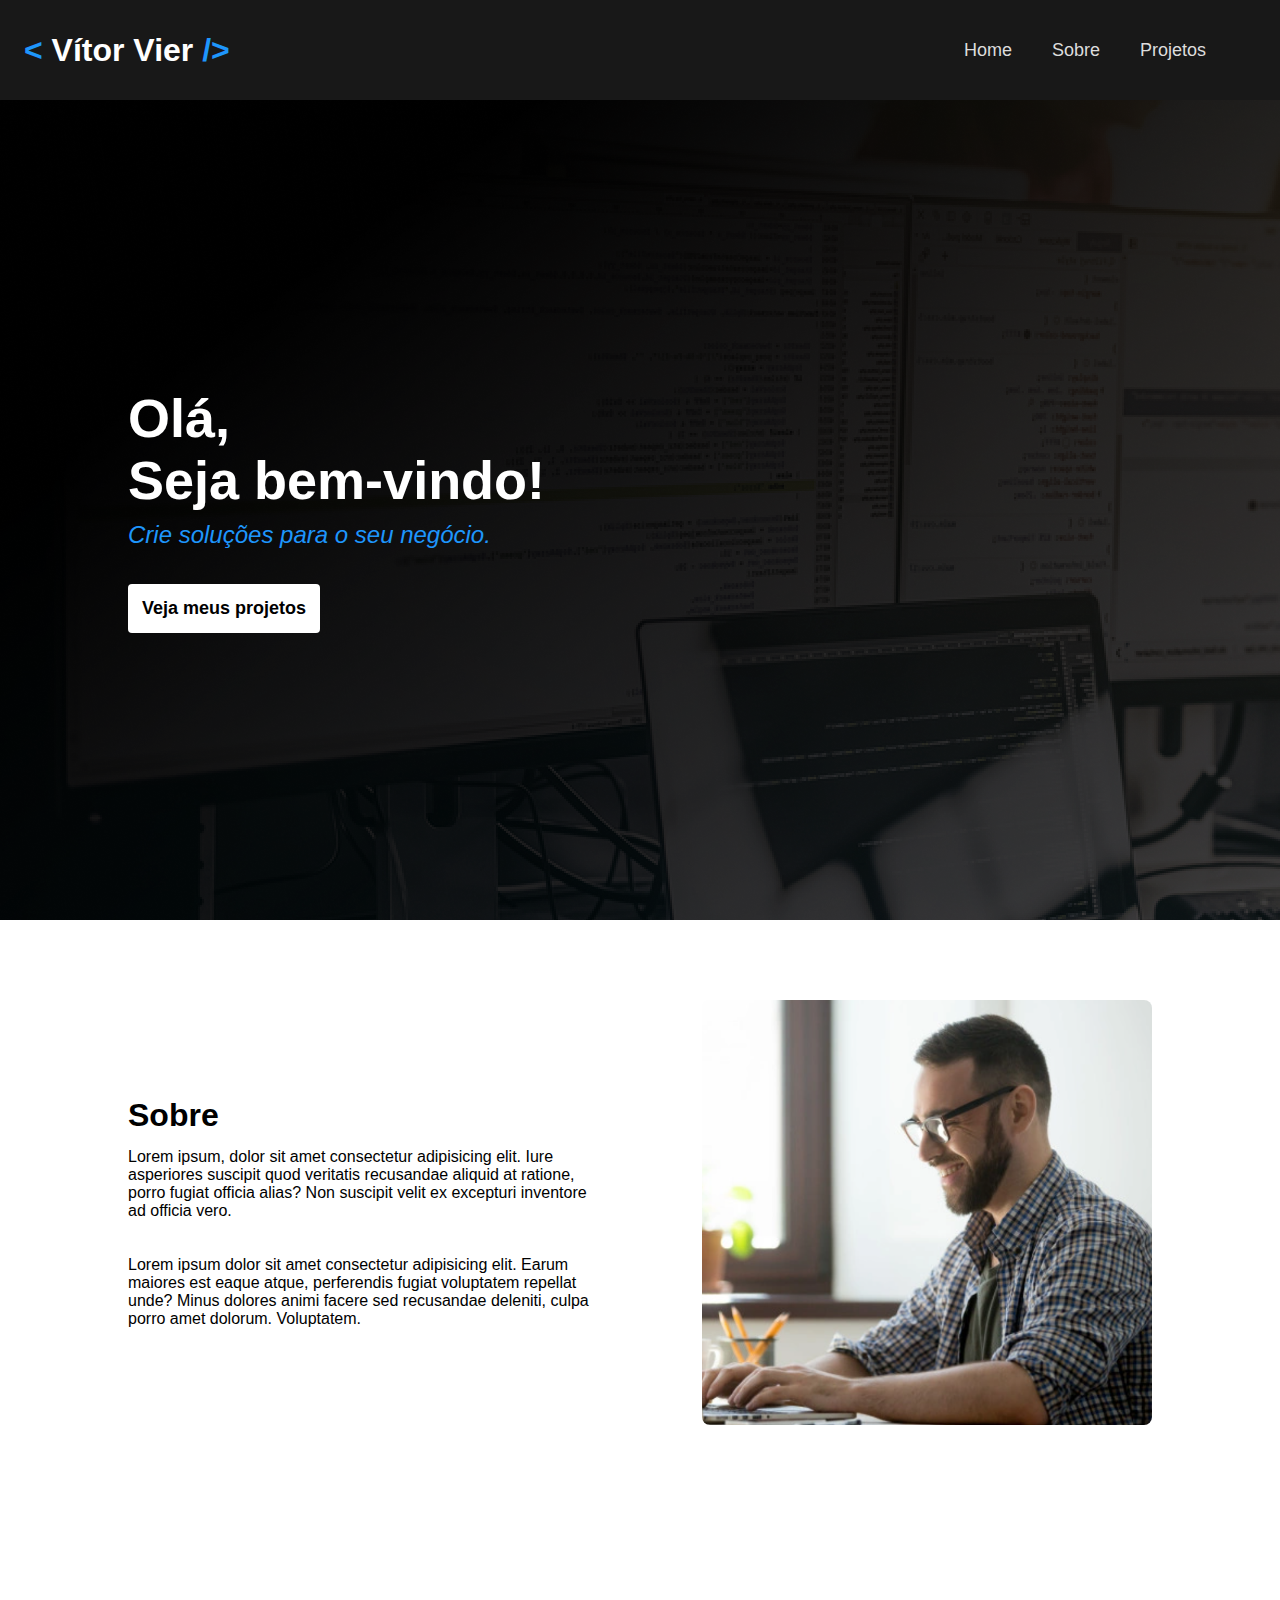
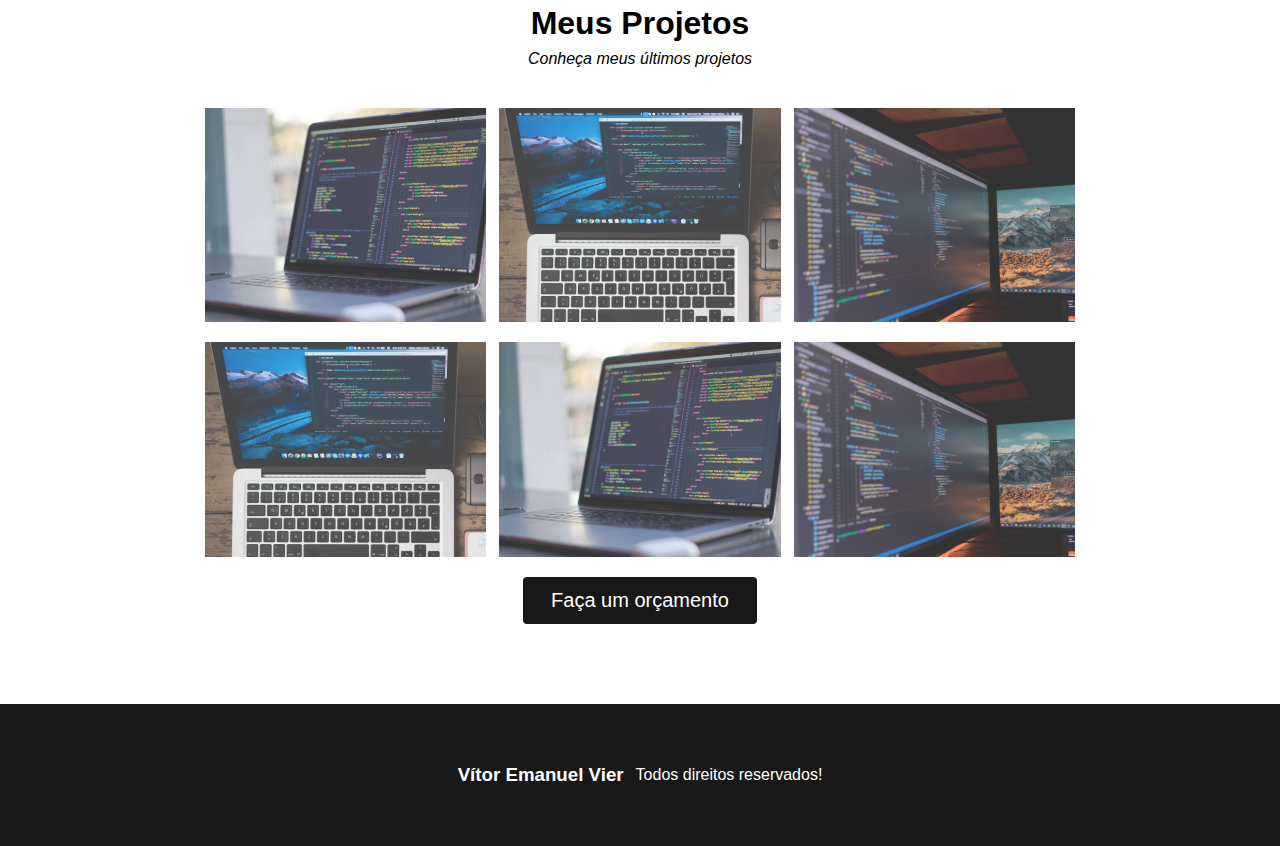
<file: index.html>
<!DOCTYPE html>
<html lang="en">
<head>
  <meta charset="UTF-8">
  <meta name="viewport" content="width=device-width, initial-scale=1.0">
  <link rel="stylesheet" href="style.css">
  <title>My Portifoil</title>
</head>

<body>
  <div class="container">
    <!-- FIM HEADER  -->
      <header>
        <a href="#home"><h1>< 
          <strong>Vítor Vier</strong> 
      /></h1></a>
        
        <nav class="nav">
          <ul class="nav-list">
            <li>
              <a href="#home">Home</a>
            </li>
            
            <li>
              <a href="#about">Sobre</a>
            </li>
            
            <li>
              <a href="#projects">Projetos</a>
            </li>
          </ul>
        </nav>
      </header>
    <!-- FIM HEADER  -->    
      
      
    <!-- MAIN  -->
      <section class="main" id="home">
        <div>
          <h1>Olá,<br>Seja bem-vindo!</h1>
          <p>Crie soluções para o seu negócio.</p>
          <a href="#">
            <button class="call-to-action">Veja meus projetos</button>
          </a>
        </div>
      </section>
    <!-- FIM MAIN  -->
      
      
    <!-- INICIO ABOUT  -->
      <section class="about" id="about">
        <div>
          <h2>Sobre</h2>
          <p>Lorem ipsum, dolor sit amet consectetur adipisicing elit. Iure asperiores suscipit quod veritatis recusandae aliquid at ratione, porro fugiat officia alias? Non suscipit velit ex excepturi inventore ad officia vero.</p><br><br>
          <p>Lorem ipsum dolor sit amet consectetur adipisicing elit. Earum maiores est eaque atque, perferendis fugiat voluptatem repellat unde? Minus dolores animi facere sed recusandae deleniti, culpa porro amet dolorum. Voluptatem.</p>
        </div>
        
        <img src="images/foto-pc.png" alt="Foto Programando">
      </section>
    <!-- FIM ABOUT  -->
      
    
    <!-- INICIO PROJECT  -->
      <section class="projects" id="projects">
        <h2>Meus Projetos</h2>
        <p>Conheça meus últimos projetos</p>
        
        <div class="projects-list">
          <img src="images/projeto1.png" alt="Imagem do projeto 1">
          <img src="images/projeto2.png" alt="Imagem do projeto 2">
          <img src="images/projeto3.png" alt="Imagem do projeto 3">
        </div>
        
        <div class="projects-list">
          <img src="images/projeto2.png" alt="Imagem do projeto 2">
          <img src="images/projeto1.png" alt="Imagem do projeto 1">
          <img src="images/projeto3.png" alt="Imagem do projeto 3">
        </div>
        
        <button>Faça um orçamento</button>
      </section>
    <!-- FIM PROJECT  -->  
      
      
    <!-- INICIO FOOTER  -->
      <footer>
        <h3>
          <a href="#">Vítor Emanuel Vier</a>
        </h3>
        <p>Todos direitos reservados!</p>
      </footer>
    <!-- FIM FOOTER  -->
    </div>
</body>
</html>
</file>
<file: style.css>
* {
    margin: 0;
    padding: 0;
    outline: 0;
    box-sizing: border-box;
}
  
body {
    font-family: 'Roboto', sans-serif;
}
  
html {
    scroll-behavior: smooth;
}
  
/* HEADER STYLE */
    header {
        position: sticky;
        display: flex;
        align-items: center;
        justify-content: space-between;
        width: 100%;
        height: 100px;
        padding: 0 24px;
        top: 0;
        background: #181818;
        z-index: 999;
    }

    header a {
        flex: 1;
        min-width: 130px;
        text-decoration: none;
        color: #1E96FC;
        cursor: pointer;
    }

    header strong {
        color: #fff;
    }

    nav .nav-list {
        display: flex;
        align-items: center;
        list-style: none;
        margin-right: 30px;
    }
    
    .nav-list a {
        font-size: 18px;
        padding: 20px;
        text-decoration: none;
        color: #ddd;
    }
    
    .nav-list a:hover{
        color: #fff;
        text-shadow: 0 0 10px #fff;
    }
/* FIM HEADER STYLE */
  
  
/* Main Style */
    .main {
        display: flex;
        align-items: center;
        padding-left: 10%;
        width: 100%;
        height: calc(100vh - 80px);
        background: #000;
        
        background-image: url("images/programador.png");
    }
    
    .main h1 {
        color: #fff;
        font-size: 54px;
    }
    
    .main p {
        font-size: 24px;
        font-style: italic;
        color: #1E96FC;
        margin: 10px 0 35px 0;
    }
    
    .main a {
        text-decoration: none;
        color: #181818;
    }
    
    .call-to-action {
        padding: 14px;
        border: 0;
        border-radius: 4px;
        font-size: 18px;
        font-weight: bold;
        background: #fff;
        cursor: pointer;
        transition: .6s ease-in-out;
    }
    
    .call-to-action:hover {
        transform: scale(1.07);
    }
/* FIM MAIN STYLE */
  
  
/* ABOUT STYLE */
    .about {
        display: flex;
        align-items: center;
        justify-content: space-between;
        width: 100%;
        padding: 80px 10%;
        background: #fff;
    }
    
    .about div {
        max-width: 50%;
        padding-right: 40px;
    }
    
    .about img {
        max-width: 450px;
        border-radius: 8px;
    }
    
    .about div h2 {
        font-size : 32px;
        margin-bottom: 14px;
    }
/* FIM ABOUT STYLE */
  
  
/* PROJECTS */
    .projects {
        width: 100%;
        text-align: center;
        padding: 80px 0;
    }
    
    .projects h2 {
        font-size: 32px;
        margin: 20px 0 8px 0;
    }
    
    .projects p {
        margin-bottom: 40px;
        font-style: italic;
    }
    
    .projects-list {
        display: flex;
        align-items: center;
        justify-content: center;
        width: 100%;
        margin-bottom: 20px;
    }
    
    .projects img {
        width: 22%;
        margin: 0 0.5%;
        opacity: 0.8;
        cursor: pointer;
        transition: .55s;
    }
    
    .projects img:hover {
        opacity: 1;
    }
    
    .projects button {
        font-size: 20px;
        padding: 12px 28px;
        border: 0;
        border-radius: 4px;
        color: #fff;
        background: #181818;
        transition: 0.3s ease-out;
        cursor: pointer;
    }

    .projects button:hover {
        transform: scale(1.05);
    }
/* FIM PROJECTS */
  
  
/*FOOTER */
    footer {
        display: flex;
        align-items: center;
        justify-content: center;
        width: 100%;
        padding: 60px 0;
        background: #181818;
        color: #fff;
    }
    
    footer a {
        text-decoration: none;
        color: #fff;
    }
    
    footer p {
        margin-left: 12px;
    }
/* FIM FOOTER */


/* RESPONSIVIDADE */

@media (max-width: 1050px) {
    /* INICIO MAIN */
        .main h1 {
            font-size: 45px;
        }

        .main p {
            font-size: 18px;
        }

        .main {
            background-size: cover;
        }
    /* FIM MAIN */


    /* INICIO ABOUT */
        .about {
            flex-direction: column;
            text-align: center;
            padding: 80px 0 0 0;
        }

        .about div {
            max-width: 80%;
        }

        .about div h2 {
            font-size: 45px;
        }

        .about img {
            width: 80%;
            margin-top: 30px;
        }
    /* FIM ABOUT */


    /* INICIO PROJECTS */
        .projects img {
            width: 27.5%
        }
    /* FIM PROJECTS */


    /* INICIO PROJECTS */
        footer {
            flex-direction: column;
        }

        footer h3 {
            font-size: 24px;
        }

        footer p {
            margin: 8px 0 0 0;
        }
    /* FIM PROJECTS */
}

@media (max-width: 570px) {
    header h1 {
        font-size: 20px;
    }

    .nav-list a {
        position: relative;
        left: 30px;
        padding: 15px;
        font-size: 14px;
    }
}

@media (max-width: 375px) {
    header h1 {
        font-size: 17px;
    }

    .nav-list a {
        left: 10;
        padding: 9px;
        font-size: 14px;
    }
}

@media (max-width: 374px) {
    header h1 {
        font-size: 17px;
    }

    .nav-list a {
        left: 0;
        padding: 5px;
        font-size: 14px;
    }
}
</file>
